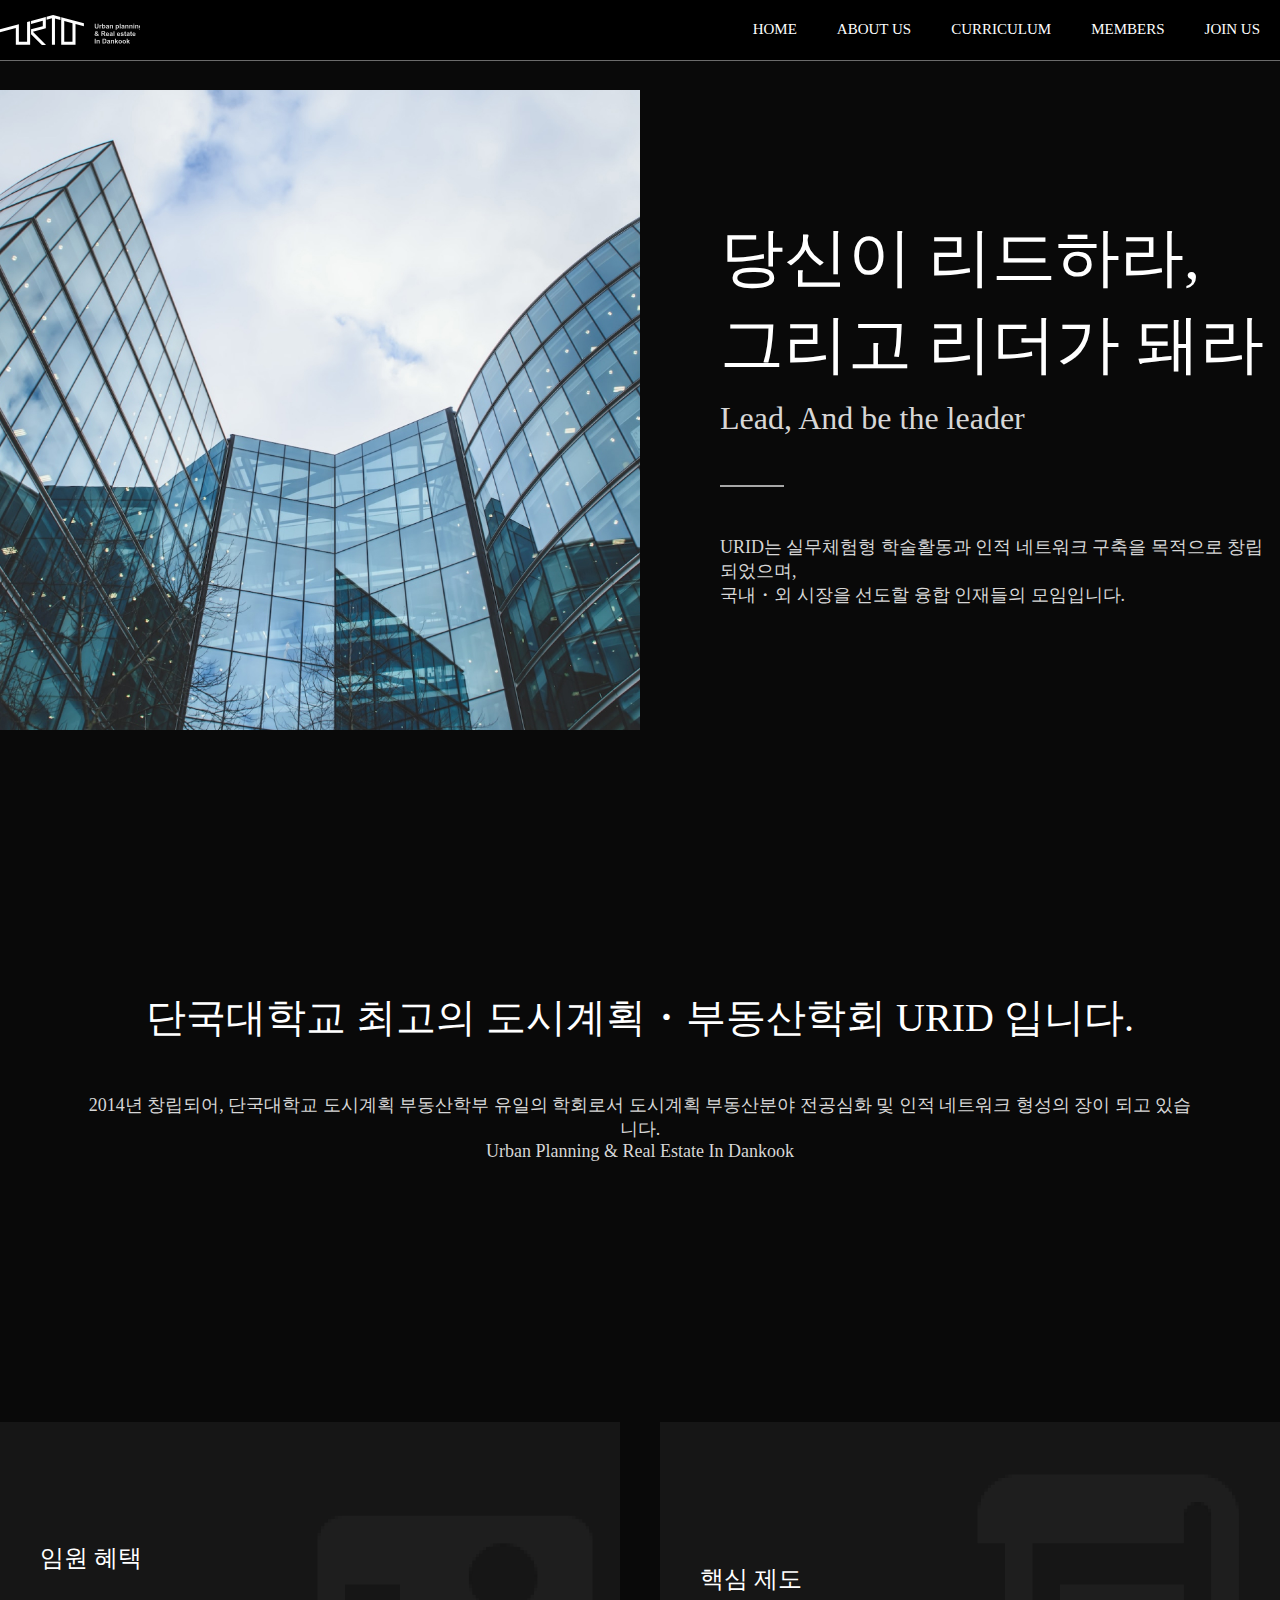
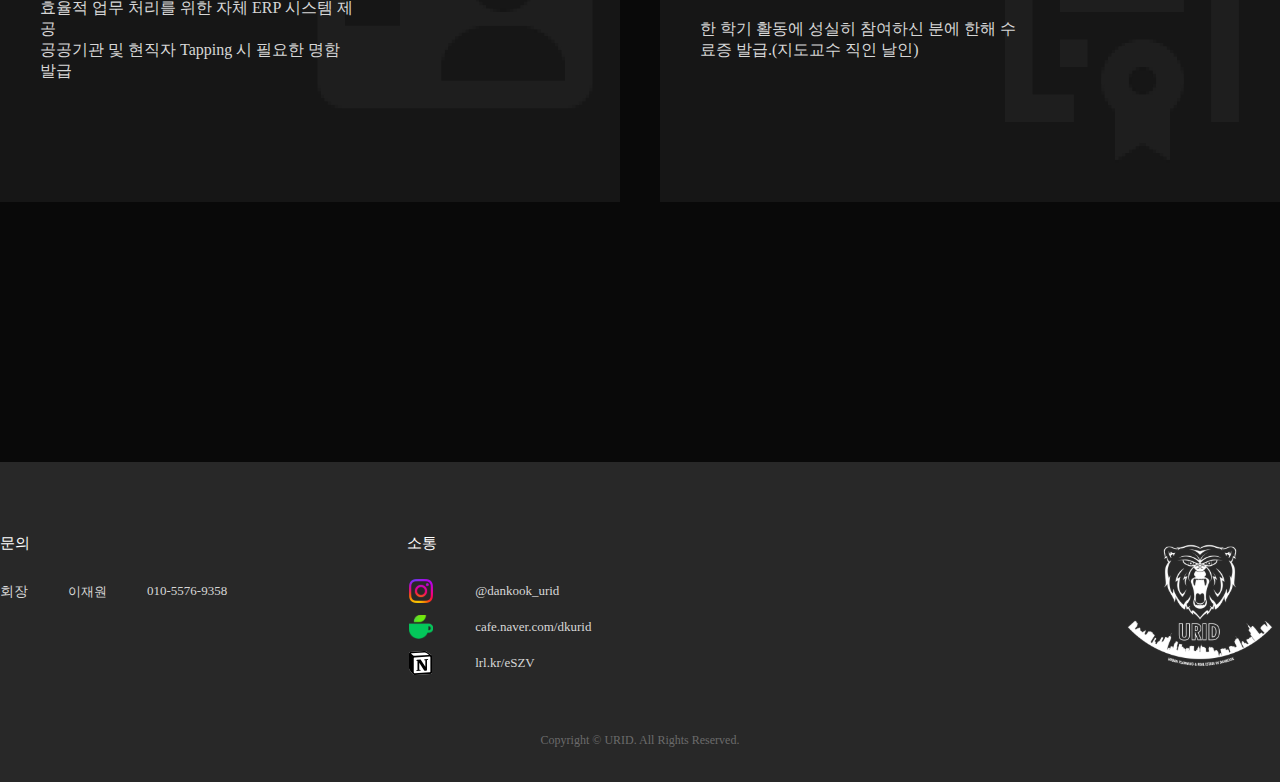
<file: index.html>
<!DOCTYPE html>
<html lang="en">
<head>
    <meta charset="UTF-8">
    <meta http-equiv="X-UA-Compatible" content="IE=edge">
    <meta name="viewport" content="width=device-width, initial-scale=1.0">
    <!-- 웹 타이틀 -->
    <title>단국 URID</title>
    <link rel="shortcut icon" href="data:image/x-icon" type="image/x-icon">
    <link rel="icon" type="image/png" sizes="32x32" href="images/favicon32.png" />
    <!-- 링크연결 -->
    <link href="css/all.css" rel="stylesheet" type="text/css">
    <link href="css/style.css" rel="stylesheet" type="text/css">
    <link href="https://webfontworld.github.io/pretendard/Pretendard.css" rel="stylesheet">
    <!-- IOS 전화번호 자동링크 방지 태그 -->
<meta name="format-detection" content="telephone=no">
<script src="all.js" defer></script>
</head>
<body>
    <div class="gnb">
        <div class="g-guide">
            <a href="index.html"><div class="logo"></div></a>
            <ul>
                <a href="index.html"><li>HOME</li></a>
                <a href="about.html"><li>ABOUT US</li></a>
                <a href="curriculum.html"><li>CURRICULUM</li></a>
                <!-- <li><a href=""></a>ARCHIVE</li> -->
                <a href="members.html"><li>MEMBERS</li></a>
                <a href="recruit.html"><li>JOIN US</li></a>
            </ul>
            <a href="#" class="nav_toggle">
            </a>
        </div>
    </div>

    <div class="main-area">
        <div class="main-left"></div>
        <div class="main-right">
            <div class="m-r-text">
            <p class="headline-1">당신이 리드하라, <br>
                그리고 리더가 돼라</p>
            <p class="headline-4">Lead, And be the leader</p>
            <div class="m-r-line"></div>
            <p class="p1">URID는 실무체험형 학술활동과 인적 네트워크 구축을 목적으로 창립되었으며,<br>
                국내・외 시장을 선도할 융합 인재들의 모임입니다.</p>
            </div>
        </div>
    </div>

    <div class="main-i-area">
        <p class="headline-3">단국대학교 최고의 도시계획・부동산학회 URID 입니다.</p>
        <p class="p1">2014년 창립되어, 단국대학교 도시계획 부동산학부 유일의 학회로서 도시계획 부동산분야 전공심화 및 인적 네트워크 형성의 장이 되고 있습니다.
            <br>Urban Planning & Real Estate In Dankook</p>
    </div>

    <div class="main-t-area">
        <div class="main-t-contents">
            <div class="bg-png1"></div>
            <div class="m-t-c-a">
                <p class="headline-5">임원 혜택</p>
                <p class="p2">효율적 업무 처리를 위한 자체 ERP 시스템 제공<br>
                    공공기관 및 현직자 Tapping 시 필요한 명함 발급</p>
            </div>
        </div>
        <div class="main-t-contents">
            <div class="bg-png2"></div>
            <div class="m-t-c-a">
                <p class="headline-5">핵심 제도</p>
                <p class="p2">한 학기 활동에 성실히 참여하신 분에 한해 수료증 발급.(지도교수 직인 날인)</p>
            </div>
        </div>
    </div>

    <footer>
        <div class="f-guide">
            <div class="f-box">
                <p class="p2-1">문의</p>
                <div class="row">
                    <p class="p3">회장</p>
                    <p class="p4">이재원</p>
                    <p class="p4"><a href="tel:01055769358">010-5576-9358</a></p>
                </div>
                <!-- <div class="row">
                    <p class="p3">운영지원부</p>
                    <p class="p4">정유빈</p>
                    <p class="p4"><a href="tel:01031511746">010-3151-1746</a></p>
                </div> -->
            </div>
            <div class="f-box">
                <p class="p2-1">소통</p>
                <div class="row">
                    <img src="images/instagram-logo.svg" style="width:28px; margin-right:40px;">
                    <p class="p4"><a href="https://www.instagram.com/dankook_urid/" target="_blank">@dankook_urid</a></p>
                </div>
                <div class="row">
                    <img src="images/navercafe-logo.svg" style="width:28px; margin-right:40px;">
                    <p class="p4"><a href="https://cafe.naver.com/dkurid" target="_blank">cafe.naver.com/dkurid</a></p>
                </div>
                <div class="row">
                    <img src="images/notion-logo.svg" style="width:28px; margin-right:40px;">
                    <p class="p4"><a href="https://glamorous-breeze-89d.notion.site/URID-11th-859a1ea9aa5942388d42ed0b6147d59d" target="_blank">lrl.kr/eSZV</a></p>
                </div>
            </div>
            <div class="dk-logo"></div>
        </div>
        <p class="p6">Copyright © URID. All Rights Reserved.</p>
    </footer>
</body>
</html>
</file>
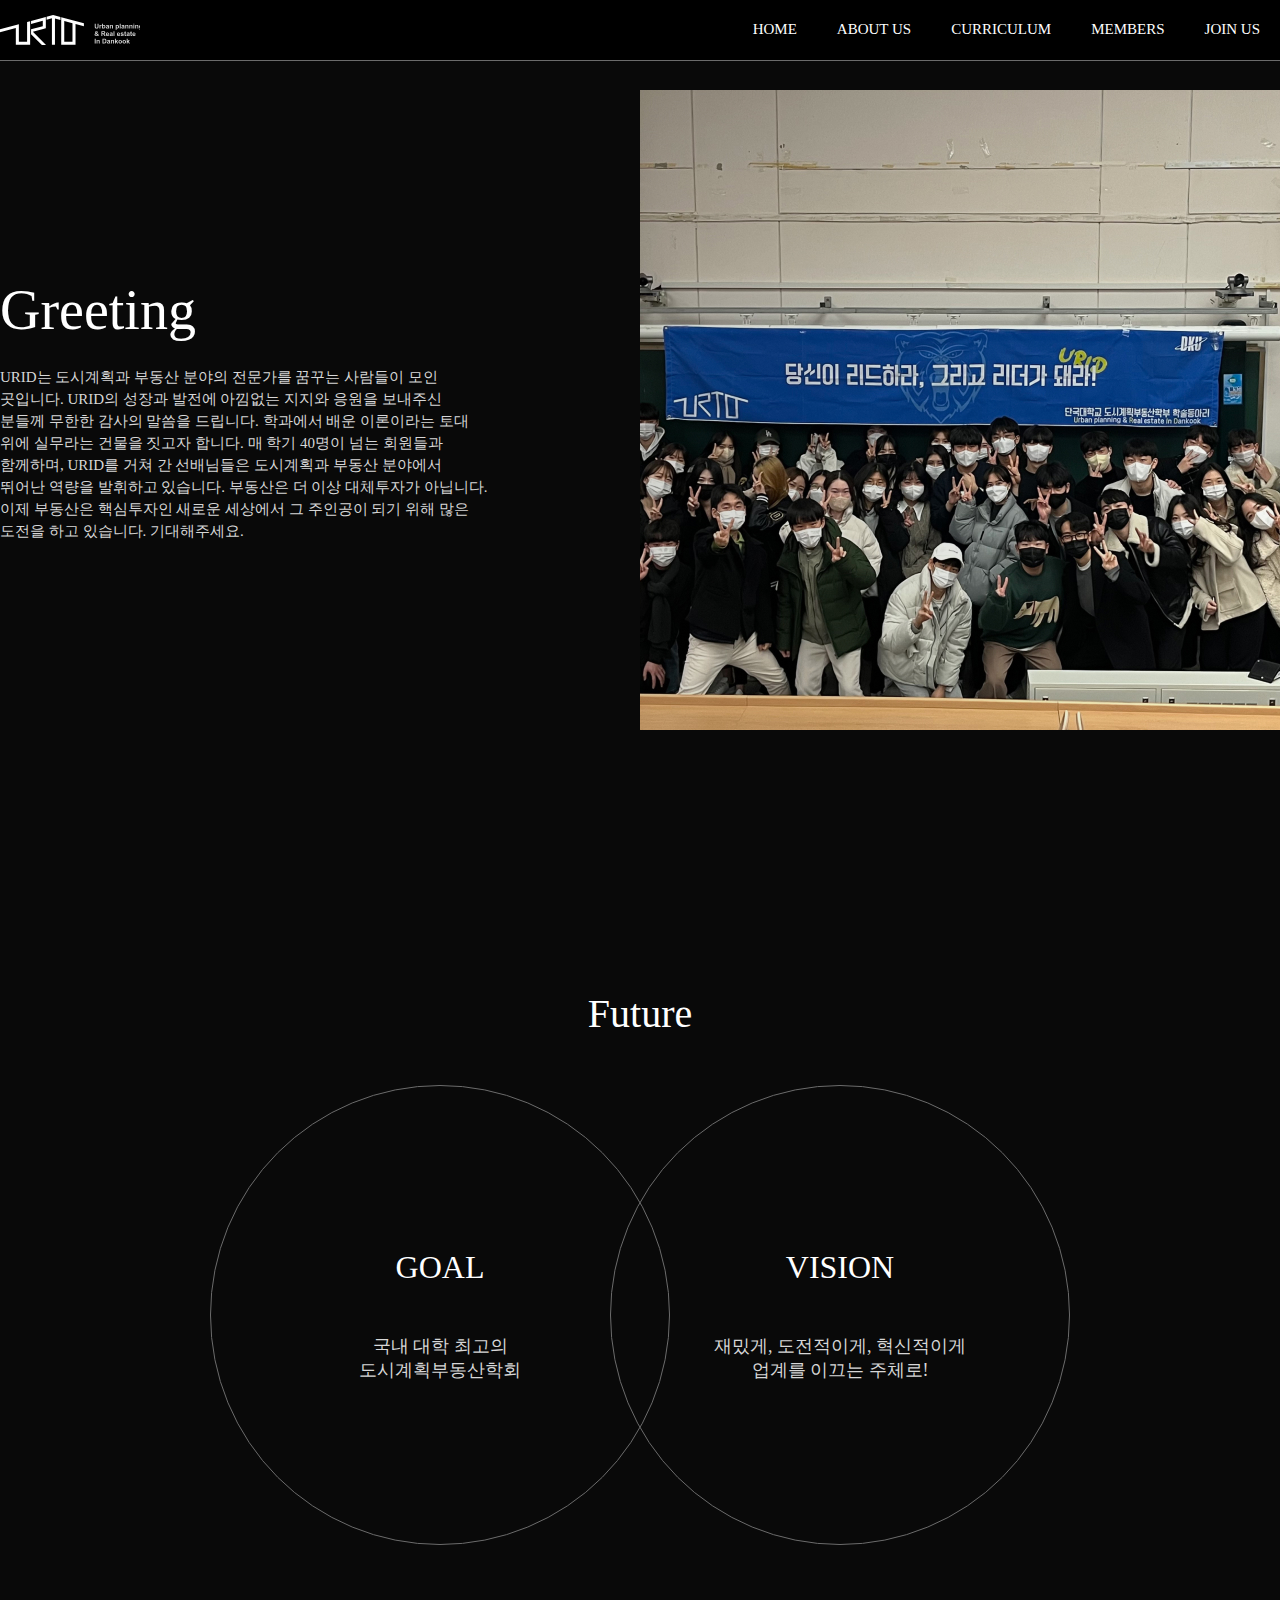
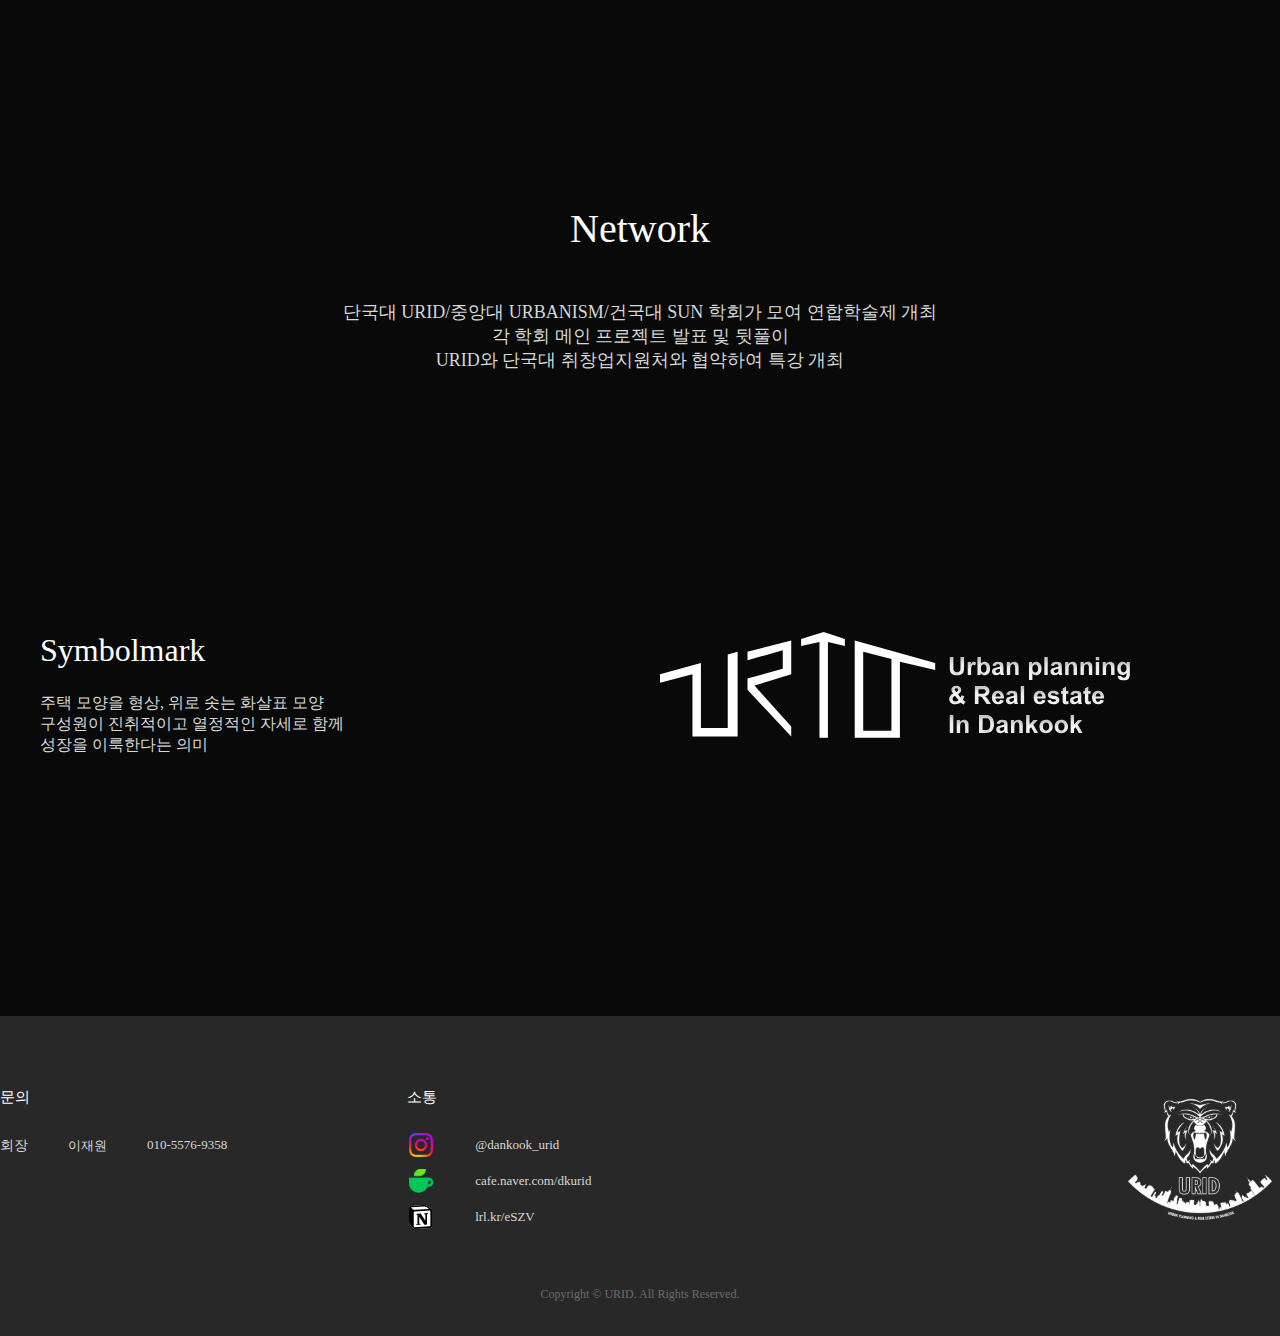
<file: about.html>
<!DOCTYPE html>
<html lang="en">
<head>
    <meta charset="UTF-8">
    <meta http-equiv="X-UA-Compatible" content="IE=edge">
    <meta name="viewport" content="width=device-width, initial-scale=1.0">
    <!-- 웹 타이틀 -->
    <title>단국 URID</title>
    <link rel="shortcut icon" href="data:image/x-icon" type="image/x-icon">
    <link rel="icon" type="image/png" sizes="32x32" href="images/favicon32.png" />
    <!-- 링크연결 -->
    <link href="css/all.css" rel="stylesheet" type="text/css">
    <link href="css/style.css" rel="stylesheet" type="text/css">
    <link href="css/a-style.css" rel="stylesheet" type="text/css">
    <link href="https://webfontworld.github.io/pretendard/Pretendard.css" rel="stylesheet">
    <!-- IOS 전화번호 자동링크 방지 태그 -->
<meta name="format-detection" content="telephone=no">
<script src="all.js" defer></script>
</head>
<body>
    <div class="gnb">
        <div class="g-guide">
            <a href="index.html"><div class="logo"></div></a>
            <ul>
                <a href="index.html"><li>HOME</li></a>
                <a href="about.html"><li>ABOUT US</li></a>
                <a href="curriculum.html"><li>CURRICULUM</li></a>
                <!-- <li><a href=""></a>ARCHIVE</li> -->
                <a href="members.html"><li>MEMBERS</li></a>
                <a href="recruit.html"><li>JOIN US</li></a>
            </ul>
            <a href="#" class="nav_toggle">
            </a>
        </div>
    </div>

    <div class="main-area">
        <div class="main-l-text">
            <div class="m-l-text">
                <div class="ab-text">
            <p class="headline-2">Greeting</p>
            <!-- <p class="headline-4">Lead, And be the leader</p> -->
            <p class="p1">URID는 도시계획과 부동산 분야의  전문가를 꿈꾸는 사람들이 모인 곳입니다. URID의 성장과 발전에 아낌없는 지지와 응원을 보내주신 분들께 무한한 감사의 말씀을 드립니다. 학과에서 배운 이론이라는 토대 위에 실무라는 건물을 짓고자 합니다. 매 학기 40명이 넘는 회원들과 함께하며, URID를 거쳐 간 선배님들은 도시계획과 부동산 분야에서 뛰어난 역량을 발휘하고 있습니다. 
                부동산은 더 이상 대체투자가 아닙니다. 이제 부동산은 핵심투자인 새로운 세상에서 그 주인공이 되기 위해 많은 도전을 하고 있습니다. 기대해주세요.</p>
                </div>
            </div>
        </div>
        <div class="main-img"></div>
    </div>

    <div class="future-area">
        <p class="headline-3">Future</p>
        <div class="future-box">
        <div class="future-cir">
            <p class="headline-4">GOAL</p>
            <p class="p1">국내 대학 최고의 <br>
                도시계획부동산학회</p>
        </div>
        <div class="future-cir2">
            <p class="headline-4">VISION</p>
            <p class="p1">재밌게, 도전적이게, 혁신적이게<br>
                업계를 이끄는 주체로!</p>
        </div>
        </div>
    </div>

    <div class="main-i-area">
        <p class="headline-3">Network</p>
        <p class="p1">단국대 URID/중앙대 URBANISM/건국대 SUN 학회가 모여 연합학술제 개최<br>
            각 학회 메인 프로젝트 발표 및 뒷풀이<br>
            URID와 단국대 취창업지원처와 협약하여 특강 개최</p>
    </div>

    <div class="symbol-area">
        <div class="s-l-con">
            <div class="m-t-c-a">
                <p class="headline-4">Symbolmark</p>
                <p class="p2">주택 모양을 형상, 위로 솟는 화살표 모양<br>
                    구성원이 진취적이고 열정적인 자세로 함께 성장을 이룩한다는 의미</p>
            </div>
        </div>
        <div class="s-l-con">
            <div class="symbol-img"></div>
        </div>
    </div>

    <footer>
        <div class="f-guide">
            <div class="f-box">
                <p class="p2-1">문의</p>
                <div class="row">
                    <p class="p3">회장</p>
                    <p class="p4">이재원</p>
                    <p class="p4"><a href="tel:01055769358">010-5576-9358</a></p>
                </div>
                <!-- <div class="row">
                    <p class="p3">운영지원부</p>
                    <p class="p4">정유빈</p>
                    <p class="p4"><a href="tel:01031511746">010-3151-1746</a></p>
                </div> -->
            </div>
            <div class="f-box">
                <p class="p2-1">소통</p>
                <div class="row">
                    <img src="images/instagram-logo.svg" style="width:28px; margin-right:40px;">
                    <p class="p4"><a href="https://www.instagram.com/dankook_urid/" target="_blank">@dankook_urid</a></p>
                </div>
                <div class="row">
                    <img src="images/navercafe-logo.svg" style="width:28px; margin-right:40px;">
                    <p class="p4"><a href="https://cafe.naver.com/dkurid" target="_blank">cafe.naver.com/dkurid</a></p>
                </div>
                <div class="row">
                    <img src="images/notion-logo.svg" style="width:28px; margin-right:40px;">
                    <p class="p4"><a href="https://glamorous-breeze-89d.notion.site/URID-11th-859a1ea9aa5942388d42ed0b6147d59d" target="_blank">lrl.kr/eSZV</a></p>
                </div>
            </div>
            <div class="dk-logo"></div>
        </div>
        <p class="p6">Copyright © URID. All Rights Reserved.</p>
    </footer>
</body>
</html>
</file>
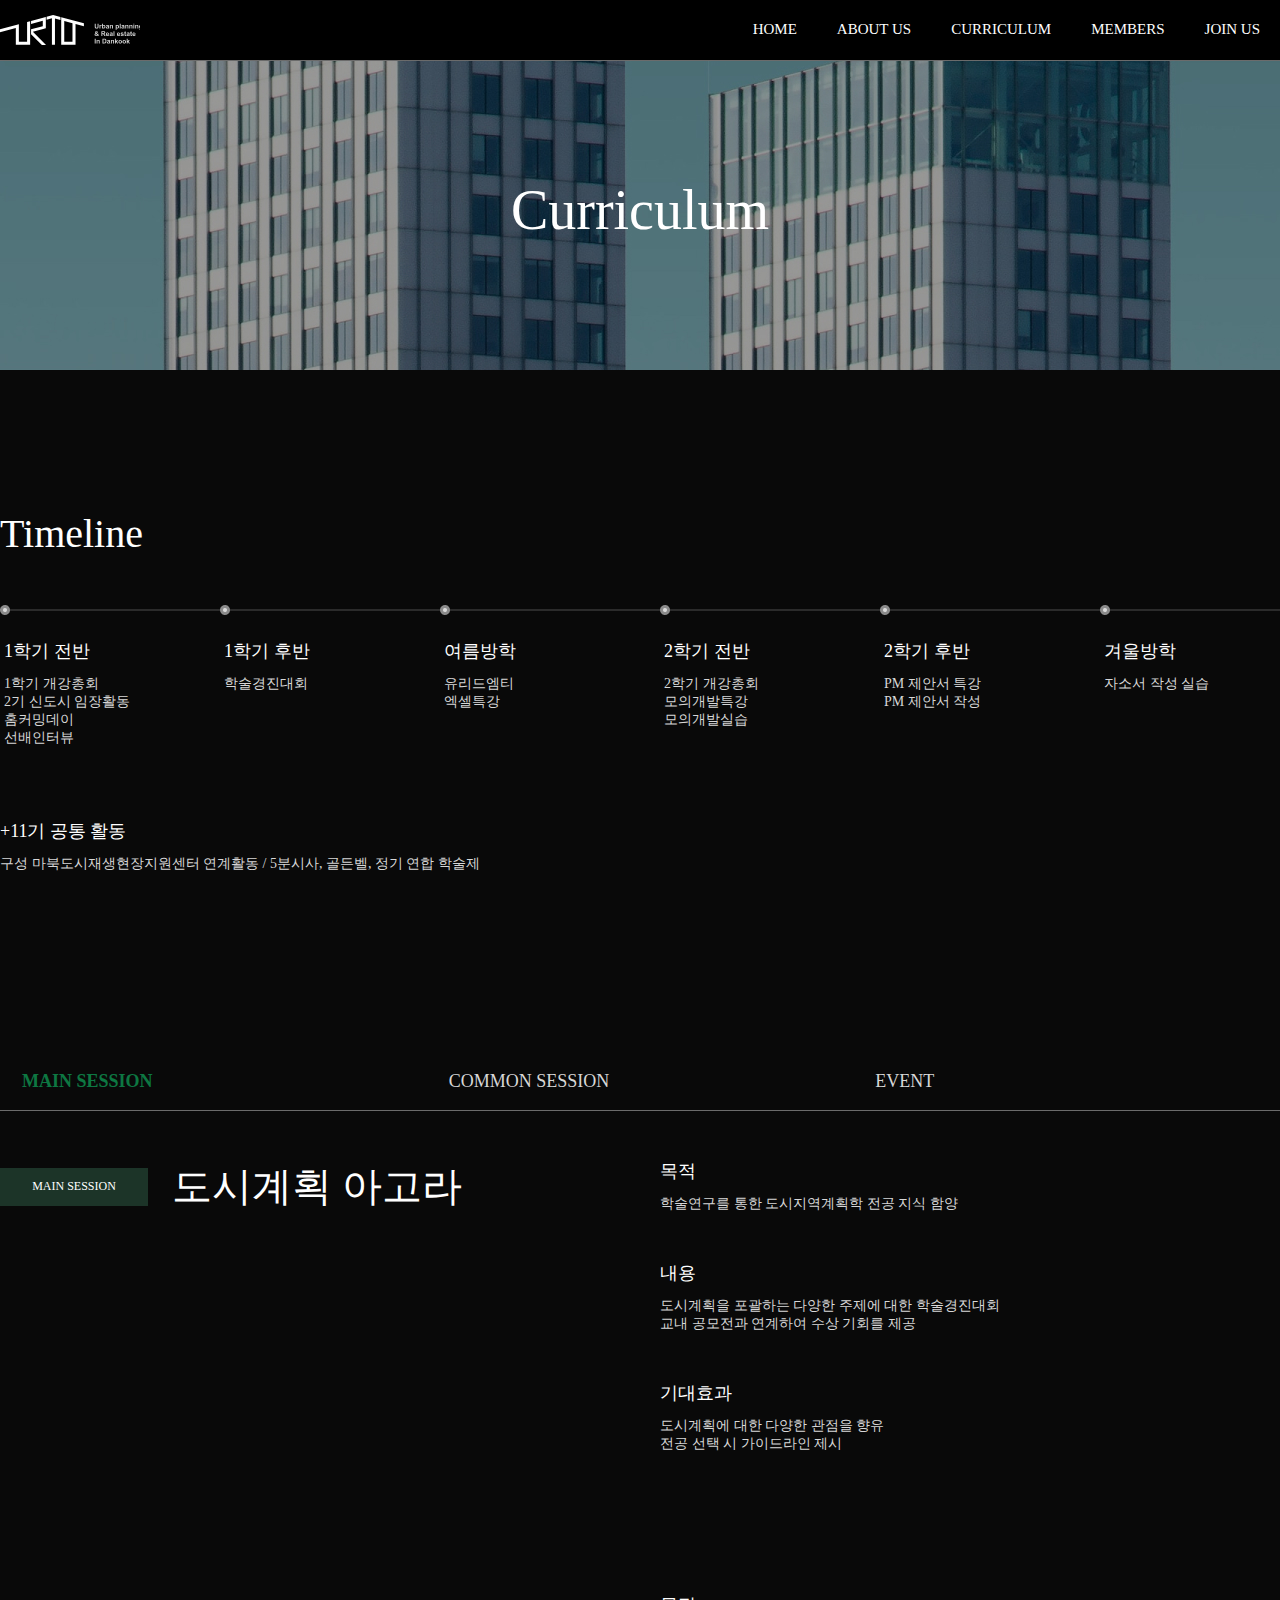
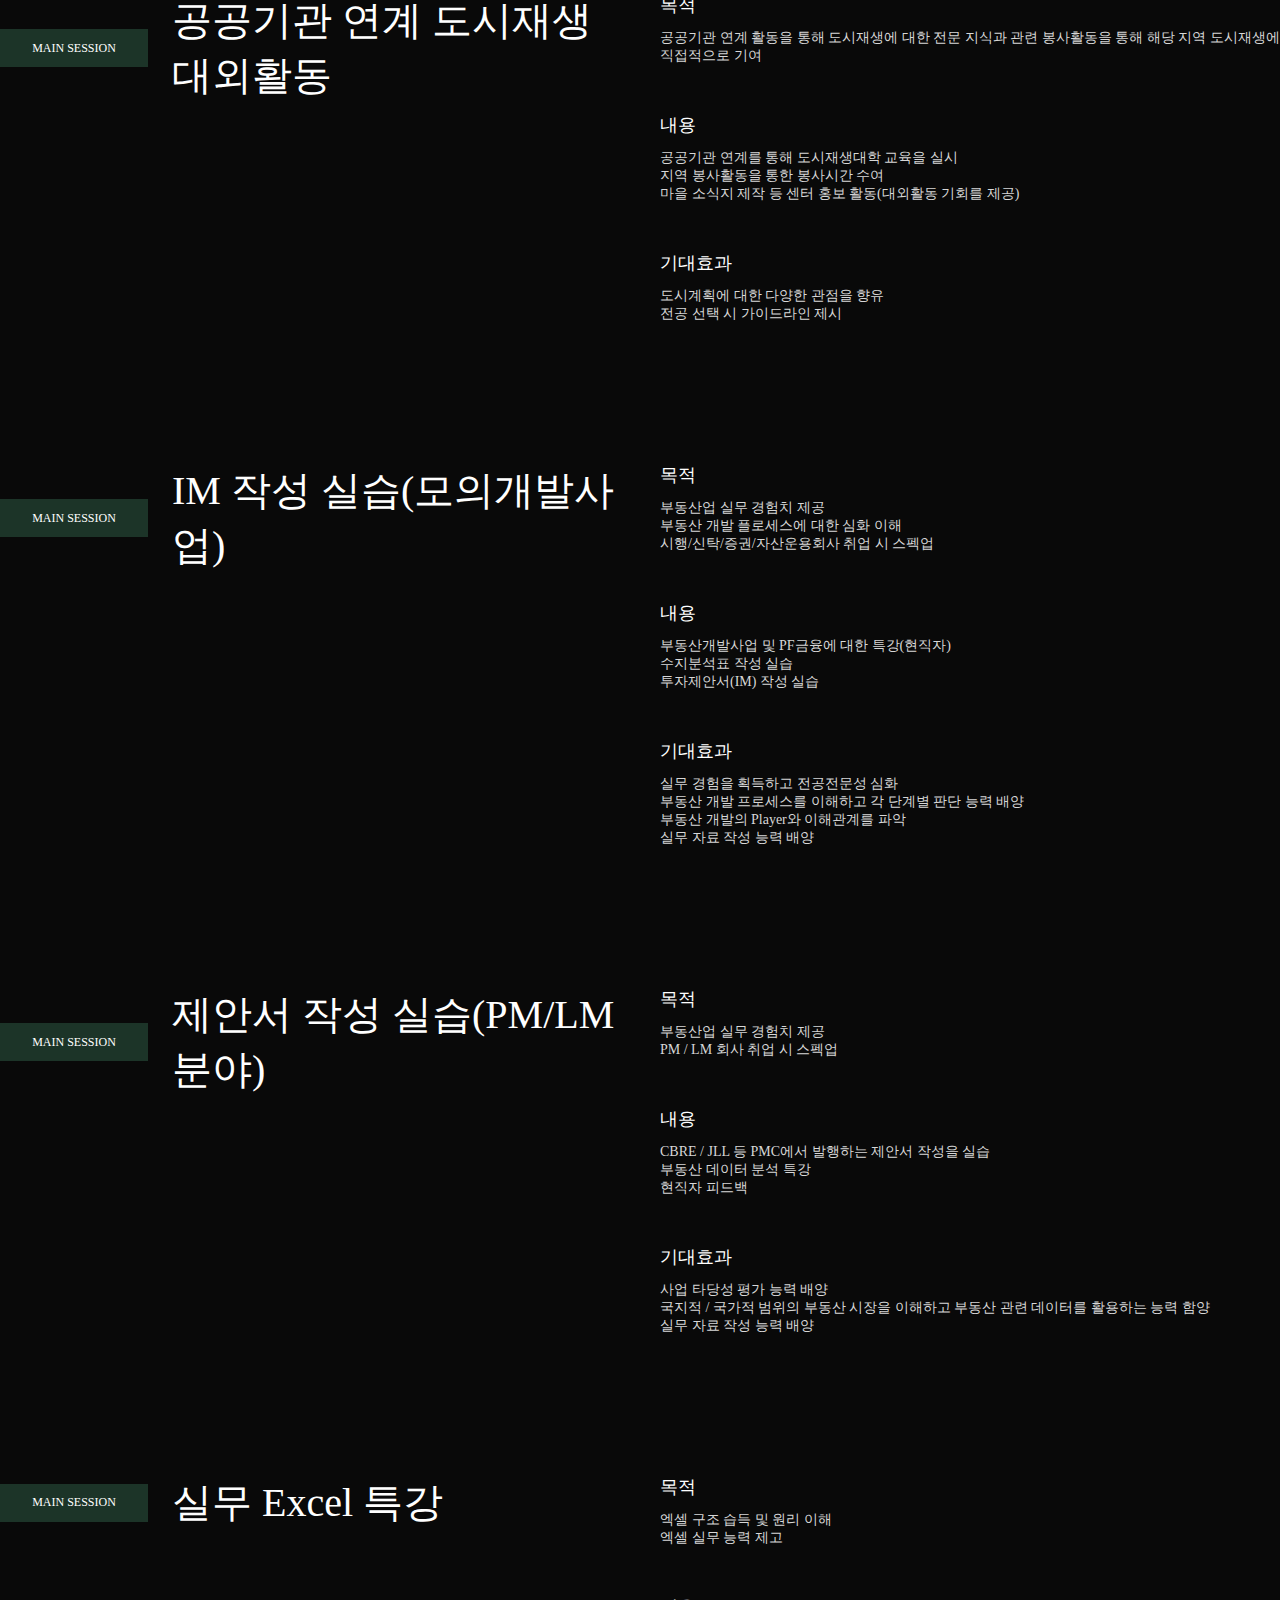
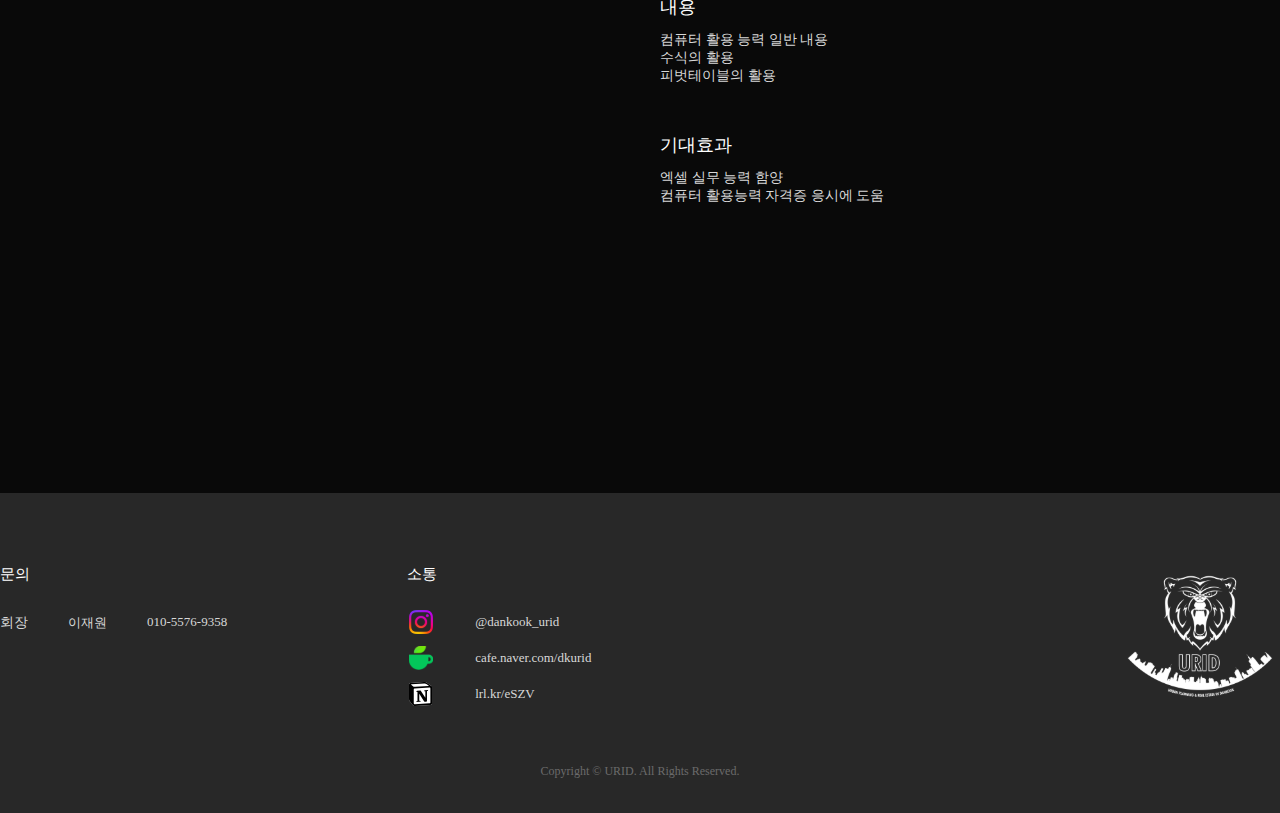
<file: curriculum.html>
<!DOCTYPE html>
<html lang="en">
<head>
    <meta charset="UTF-8">
    <meta http-equiv="X-UA-Compatible" content="IE=edge">
    <meta name="viewport" content="width=device-width, initial-scale=1.0">
    <!-- 웹 타이틀 -->
    <title>단국 URID</title>
    <link rel="shortcut icon" href="data:image/x-icon" type="image/x-icon">
    <link rel="icon" type="image/png" sizes="32x32" href="images/favicon32.png" />
    <!-- 링크연결 -->
    <link href="css/all.css" rel="stylesheet" type="text/css">
    <link href="css/c-style.css" rel="stylesheet" type="text/css">
    <link href="https://webfontworld.github.io/pretendard/Pretendard.css" rel="stylesheet">
    <!-- IOS 전화번호 자동링크 방지 태그 -->
<meta name="format-detection" content="telephone=no">
<script src="all.js" defer></script>
</head>
<body>
    <div class="gnb">
        <div class="g-guide">
            <a href="index.html"><div class="logo"></div></a>
            <ul>
                <a href="index.html"><li>HOME</li></a>
                <a href="about.html"><li>ABOUT US</li></a>
                <a href="curriculum.html"><li>CURRICULUM</li></a>
                <!-- <li><a href=""></a>ARCHIVE</li> -->
                <a href="members.html"><li>MEMBERS</li></a>
                <a href="recruit.html"><li>JOIN US</li></a>
            </ul>
            <a href="#" class="nav_toggle">
            </a>
        </div>
    </div>

    <div class="main-area">
        <p class="headline-2">Curriculum</p>
    </div>

    <div class="timeline-area">
        <p class="headline-3">Timeline</p>
        <div class="tl-line"></div>
        <div class="t-a-row">
            <div class="t-a-col">
                <p class="p1">1학기 전반</p>
                <p class="p3">
                    1학기 개강총회<br>
                    2기 신도시 임장활동<br>
                    홈커밍데이<br>
                    선배인터뷰
                </p>
            </div>
            <div class="t-a-col">
                <p class="p1">1학기 후반</p>
                <p class="p3">
                    학술경진대회
                </p>
            </div>
            <div class="t-a-col">
                <p class="p1">여름방학</p>
                <p class="p3">
                    유리드엠티<br>
                    엑셀특강
                </p>
            </div>
            <div class="t-a-col">
                <p class="p1">2학기 전반</p>
                <p class="p3">
                    2학기 개강총회<br>
                    모의개발특강<br>
                    모의개발실습
                </p>
            </div>
            <div class="t-a-col">
                <p class="p1">2학기 후반</p>
                <p class="p3">
                    PM 제안서 특강<br>
                    PM 제안서 작성
                </p>
            </div>
            <div class="t-a-col">
                <p class="p1">겨울방학</p>
                <p class="p3">
                    자소서 작성 실습
                </p>
            </div>
        </div>
        <p class="p1">+11기 공통 활동</p>
        <p class="p3">구성 마북도시재생현장지원센터 연계활동 / 5분시사, 골든벨, 정기 연합 학술제</p>
    </div>


    <div class="tab-area">
        <div class="tab-con tab-con-1" onclick="clickTab(event, 'tab-1')" id="activeFirst">
            <div class="p1 tab-1" >MAIN SESSION</div>
        </div>
        <div class="tab-con tab-con-2" onclick="clickTab(event, 'tab-2')">
            <div class="p1 tab-2">COMMON SESSION</div>
        </div>
        <div class="tab-con tab-con-3" onclick="clickTab(event, 'tab-3')">
            <div class="p1 tab-3">EVENT</div>
        </div>
    </div>


    
    <div class="plan-box">

        <div class="plan-box-in-1 plan-box-display-block">
            <div class="p-b-contents">
                <div class="p-b-left">
                    <div class="l-con">
                        <span class="primary">MAIN SESSION</span><p class="headline-3">도시계획 아고라</p>
                    </div>
                </div>
                <div class="p-b-right">
                    <p class="p1">목적</p>
                    <p class="p3">학술연구를 통한 도시지역계획학 전공 지식 함양</p>
                    <p class="p1">내용</p>
                    <p class="p3">도시계획을 포괄하는 다양한 주제에 대한 학술경진대회<br>
                    교내 공모전과 연계하여 수상 기회를 제공</p>
                    <p class="p1">기대효과</p>
                    <p class="p3">도시계획에 대한 다양한 관점을 향유<br>
                    전공 선택 시 가이드라인 제시</p>
                </div>
            </div>
            <div class="p-b-contents">
                <div class="p-b-left">
                    <div class="l-con">
                        <span class="primary">MAIN SESSION</span><p class="headline-3">공공기관 연계 도시재생 
                        대외활동</p>
                    </div>
                </div>
                <div class="p-b-right">
                    <p class="p1">목적</p>
                    <p class="p3">공공기관 연계 활동을 통해 도시재생에 대한 전문 지식과 관련 봉사활동을 통해 해당 지역 도시재생에 직접적으로 기여</p>
                    <p class="p1">내용</p>
                    <p class="p3">공공기관 연계를 통해 도시재생대학 교육을 실시<br>
                    지역 봉사활동을 통한 봉사시간 수여<br>
                    마을 소식지 제작 등 센터 홍보 활동(대외활동 기회를 제공)</p>
                    <p class="p1">기대효과
                    <p class="p3">도시계획에 대한 다양한 관점을 향유<br>
                    전공 선택 시 가이드라인 제시</p>
                </div>
            </div>
            <div class="p-b-contents">
                <div class="p-b-left">
                    <div class="l-con">
                        <span class="primary">MAIN SESSION</span><p class="headline-3">IM 작성 실습(모의개발사업)</p>
                    </div>
                </div>
                <div class="p-b-right">
                    <p class="p1">목적</p>
                    <p class="p3">부동산업 실무 경험치 제공<br>
                        부동산 개발 플로세스에 대한 심화 이해<br>
                        시행/신탁/증권/자산운용회사 취업 시 스펙업</p>
                    <p class="p1">내용</p>
                    <p class="p3">부동산개발사업 및 PF금융에 대한 특강(현직자)<br>
                        수지분석표 작성 실습<br>
                        투자제안서(IM) 작성 실습</p>
                    <p class="p1">기대효과
                    <p class="p3">실무 경험을 획득하고 전공전문성 심화<br>
                        부동산 개발 프로세스를 이해하고 각 단계별 판단 능력 배양<br>
                        부동산 개발의 Player와 이해관계를 파악<br>
                        실무 자료 작성 능력 배양</p>
                </div>
            </div>
            <div class="p-b-contents">
                <div class="p-b-left">
                    <div class="l-con">
                        <span class="primary">MAIN SESSION</span><p class="headline-3">제안서 작성 실습(PM/LM 분야)</p>
                    </div>
                </div>
                <div class="p-b-right">
                    <p class="p1">목적</p>
                    <p class="p3">부동산업 실무 경험치 제공<br>
                        PM / LM 회사 취업 시 스펙업</p>
                    <p class="p1">내용</p>
                    <p class="p3">CBRE / JLL 등 PMC에서 발행하는 제안서 작성을 실습<br>
                        부동산 데이터 분석 특강<br>
                        현직자 피드백</p>
                    <p class="p1">기대효과
                    <p class="p3">사업 타당성 평가 능력 배양<br>
                        국지적 / 국가적 범위의 부동산 시장을 이해하고 부동산 관련 데이터를 활용하는 능력 함양<br>
                        실무 자료 작성 능력 배양</p>
                </div>
            </div>
            <div class="p-b-contents">
                <div class="p-b-left">
                    <div class="l-con">
                        <span class="primary">MAIN SESSION</span><p class="headline-3">실무 Excel 특강</p>
                    </div>
                </div>
                <div class="p-b-right">
                    <p class="p1">목적</p>
                    <p class="p3">엑셀 구조 습득 및 원리 이해<br>
                        엑셀 실무 능력 제고</p>
                    <p class="p1">내용</p>
                    <p class="p3">컴퓨터 활용 능력 일반 내용<br>
                        수식의 활용<br>
                        피벗테이블의 활용</p>
                    <p class="p1">기대효과
                    <p class="p3">엑셀 실무 능력 함양<br>
                        컴퓨터 활용능력 자격증 응시에 도움</p>
                </div>
            </div>
        </div>

        <div class="plan-box-in-2 plan-box-display-none">
            <div class="p-b-contents">
                <div class="p-b-left">
                    <div class="l-con">
                        <span class="secondary">COMMON SESSION</span><p class="headline-3">선배 인터뷰</p>
                    </div>
                </div>
                <div class="p-b-right">
                    <p class="p1">목적</p>
                    <p class="p3">졸업생-재학생 간 인적 네트워크 구축<br>
                        업계 진출시 ‘URID’라는 공통분모를 제공</p>
                    <p class="p1">내용</p>
                    <p class="p3">시행/신탁/AMC/PM/LM/감정평가사/공기업/공무원 등 각 분야의 졸업생 선배와 대면하여 인터뷰<br>
                        팀별 인터뷰 내용 발표</p>
                    <p class="p1">기대효과
                    <p class="p3">진로 선택의 가이드 라인 제시<br>
                        인적 네트워크 구축</p>
                </div>
            </div>
            <div class="p-b-contents">
                <div class="p-b-left">
                    <div class="l-con">
                        <span class="secondary">COMMON SESSION</span><p class="headline-3">자산 실사 & 임장 활동</p>
                    </div>
                </div>
                <div class="p-b-right">
                    <p class="p1">목적</p>
                    <p class="p3">임장활동을 통해 2기 신도시의 도시계획 및 부동산학적 특성을 체험<br>
                        회원 간 Ice - Breeaking의 기회</p>
                    <p class="p1">내용</p>
                    <p class="p3">일정에 따라 회원 전원이 답사 후 임장활동보고서를 작성<br>
                        차회 정기총회에서 팀원 발표(10분 내외)</p>
                    <p class="p1">기대효과
                    <p class="p3">도시계획 및 부동산학적 특성 체험을 통한 인사이트 함양<br>
                        임장보고서 작성 능력 배양</p>
                </div>
            </div>
            <div class="p-b-contents">
                <div class="p-b-left">
                    <div class="l-con">
                        <span class="secondary">COMMON SESSION</span><p class="headline-3">시사뉴스 리포트</p>
                    </div>
                </div>
                <div class="p-b-right">
                    <p class="p1">목적</p>
                    <p class="p3">도시계획 내지 부동산관련 시사에 대한 인사이트를 갖게 함</p>
                    <p class="p1">내용</p>
                    <p class="p3">임원진이 준비한 Issue를 정기총회에서 5분 내외 발표를 청취<br>
                        시장 동향, 정책 발표, 사회적 / 경제적 시사 공유</p>
                    <p class="p1">기대효과
                    <p class="p3">인사이트 함양을 통해 도시계획 및 부동산학에 대한 심화 학습을 도모</p>
                </div>
            </div>
            <div class="p-b-contents">
                <div class="p-b-left">
                    <div class="l-con">
                        <span class="secondary">COMMON SESSION</span><p class="headline-3">골든벨(도시계획기사/공인중개사/투자자산운용사)</p>
                    </div>
                </div>
                <div class="p-b-right">
                    <p class="p1">목적</p>
                    <p class="p3">도시계획 내지 부동산학 관련 자격증에 대한 문제 풀이를 통해 전공 지식 및 문제풀이 요령을 습득</p>
                    <p class="p1">내용</p>
                    <p class="p3">임원진이 도시계획기사, 공인중개사 자격증 기출문제 중 1문제를 선정하여 골든벨 이벤트 진행(격주제)<br>
                        문제 풀이를 설명</p>
                    <p class="p1">기대효과
                    <p class="p3">도시계획과 부동산학에 대한 회원의 이론 능력 향상</p>
                </div>
            </div>
            <div class="p-b-contents">
                <div class="p-b-left">
                    <div class="l-con">
                        <span class="secondary">COMMON SESSION</span><p class="headline-3">희망직무 자기소개서 코칭</p>
                    </div>
                </div>
                <div class="p-b-right">
                    <p class="p1">목적</p>
                    <p class="p3">URID 활동 경험을 피드백하고 자기소개서를 작성함으로써 자기소개서 항목을 이해<br>
                        향후 취업준비 시 완성도 있는 자기소개서 작성에 도움</p>
                    <p class="p1">내용</p>
                    <p class="p3">정기총회를 통해 합격 자소서를 공유하고 각 희망 기업을 선택하여 당기 활동을 바탕으로 한 자기소개서 작성<br>
                        희망하는 회원은 취창업센터와 연계하여 전문 첨삭 진행<br>
                        현직자 특강</p>
                    <p class="p1">기대효과
                    <p class="p3">당기 활동 점검 및 포트폴리오 적립<br>
                        취업 시 활용 가능</p>
                </div>
            </div>
        </div>

        <div class="plan-box-in-3 plan-box-display-none">
            <div class="p-b-contents">
                <div class="p-b-left">
                    <div class="l-con">
                        <span class="line">EVENT</span><p class="headline-3">URID Home Coming Day</p>
                    </div>
                </div>
                <div class="p-b-right">
                    <p class="p1">목적</p>
                    <p class="p3">졸업생-재학생 간 대면식을 통해 인적 네트워크 구축 및 상호 발전을 도모</p>
                    <p class="p1">내용</p>
                    <p class="p3">URID에서 주최하는 학부 졸업생-재학생 간의 만남 행사<br>
                        뒷풀이 진행</p>
                    <p class="p1">기대효과
                    <p class="p3">업계 재직중 선배님들과 대면하여 조언을 구하고 인적 네트워크를 구축</p>
                </div>
            </div>
            <div class="p-b-contents">
                <div class="p-b-left">
                    <div class="l-con">
                        <span class="line">EVENT</span><p class="headline-3">정기 연합 학술제</p>
                    </div>
                </div>
                <div class="p-b-right">
                    <p class="p1">목적</p>
                    <p class="p3">타 대학 관련 학회와 교류를 강화하고 심화 연구 주제를 공유 <br>
                        긴밀한 인적 네트워크를 형성하고 심화 전공지식을 습득</p>
                    <p class="p1">내용</p>
                    <p class="p3">단국대 URID/중앙대 Urbanism/건국대 Sun 학회가 모여 연합학술제 개최<br>
                        각 대학에서 메인 프로젝트 발표<br>
                        골든벨 행사 및 우수자 시상</p>
                    <p class="p1">기대효과
                    <p class="p3">타 대학 관련 학회와 지속적으로 교류하고 심화 주제를 연구할 기회를 제공<br>
                        인적 네트워크 구축</p>
                </div>
            </div>
            <div class="p-b-contents">
                <div class="p-b-left">
                    <div class="l-con">
                        <span class="line">EVENT</span><p class="headline-3">Membership Traning(MT)</p>
                    </div>
                </div>
                <div class="p-b-right">
                    <p class="p1">목적</p>
                    <p class="p3">회원간 친목 도모</p>
                    <p class="p1">내용</p>
                    <p class="p3">레크리에이션, 팀별 대항전 등</p>
                    <p class="p1">기대효과
                    <p class="p3">회원관 엽업심 고취</p>
                </div>
            </div>
        </div>

    </div> 





    <footer>
        <div class="f-guide">
            <div class="f-box">
                <p class="p2-1">문의</p>
                <div class="row">
                    <p class="p3">회장</p>
                    <p class="p4">이재원</p>
                    <p class="p4"><a href="tel:01055769358">010-5576-9358</a></p>
                </div>
                <!-- <div class="row">
                    <p class="p3">운영지원부</p>
                    <p class="p4">정유빈</p>
                    <p class="p4"><a href="tel:01031511746">010-3151-1746</a></p>
                </div> -->
            </div>
            <div class="f-box">
                <p class="p2-1">소통</p>
                <div class="row">
                    <img src="images/instagram-logo.svg" style="width:28px; margin-right:40px;">
                    <p class="p4"><a href="https://www.instagram.com/dankook_urid/" target="_blank">@dankook_urid</a></p>
                </div>
                <div class="row">
                    <img src="images/navercafe-logo.svg" style="width:28px; margin-right:40px;">
                    <p class="p4"><a href="https://cafe.naver.com/dkurid" target="_blank">cafe.naver.com/dkurid</a></p>
                </div>
                <div class="row">
                    <img src="images/notion-logo.svg" style="width:28px; margin-right:40px;">
                    <p class="p4"><a href="https://glamorous-breeze-89d.notion.site/URID-11th-859a1ea9aa5942388d42ed0b6147d59d" target="_blank">lrl.kr/eSZV</a></p>
                </div>
            </div>
            <div class="dk-logo"></div>
        </div>
        <p class="p6">Copyright © URID. All Rights Reserved.</p>
    </footer>
</body>
</html>
</file>
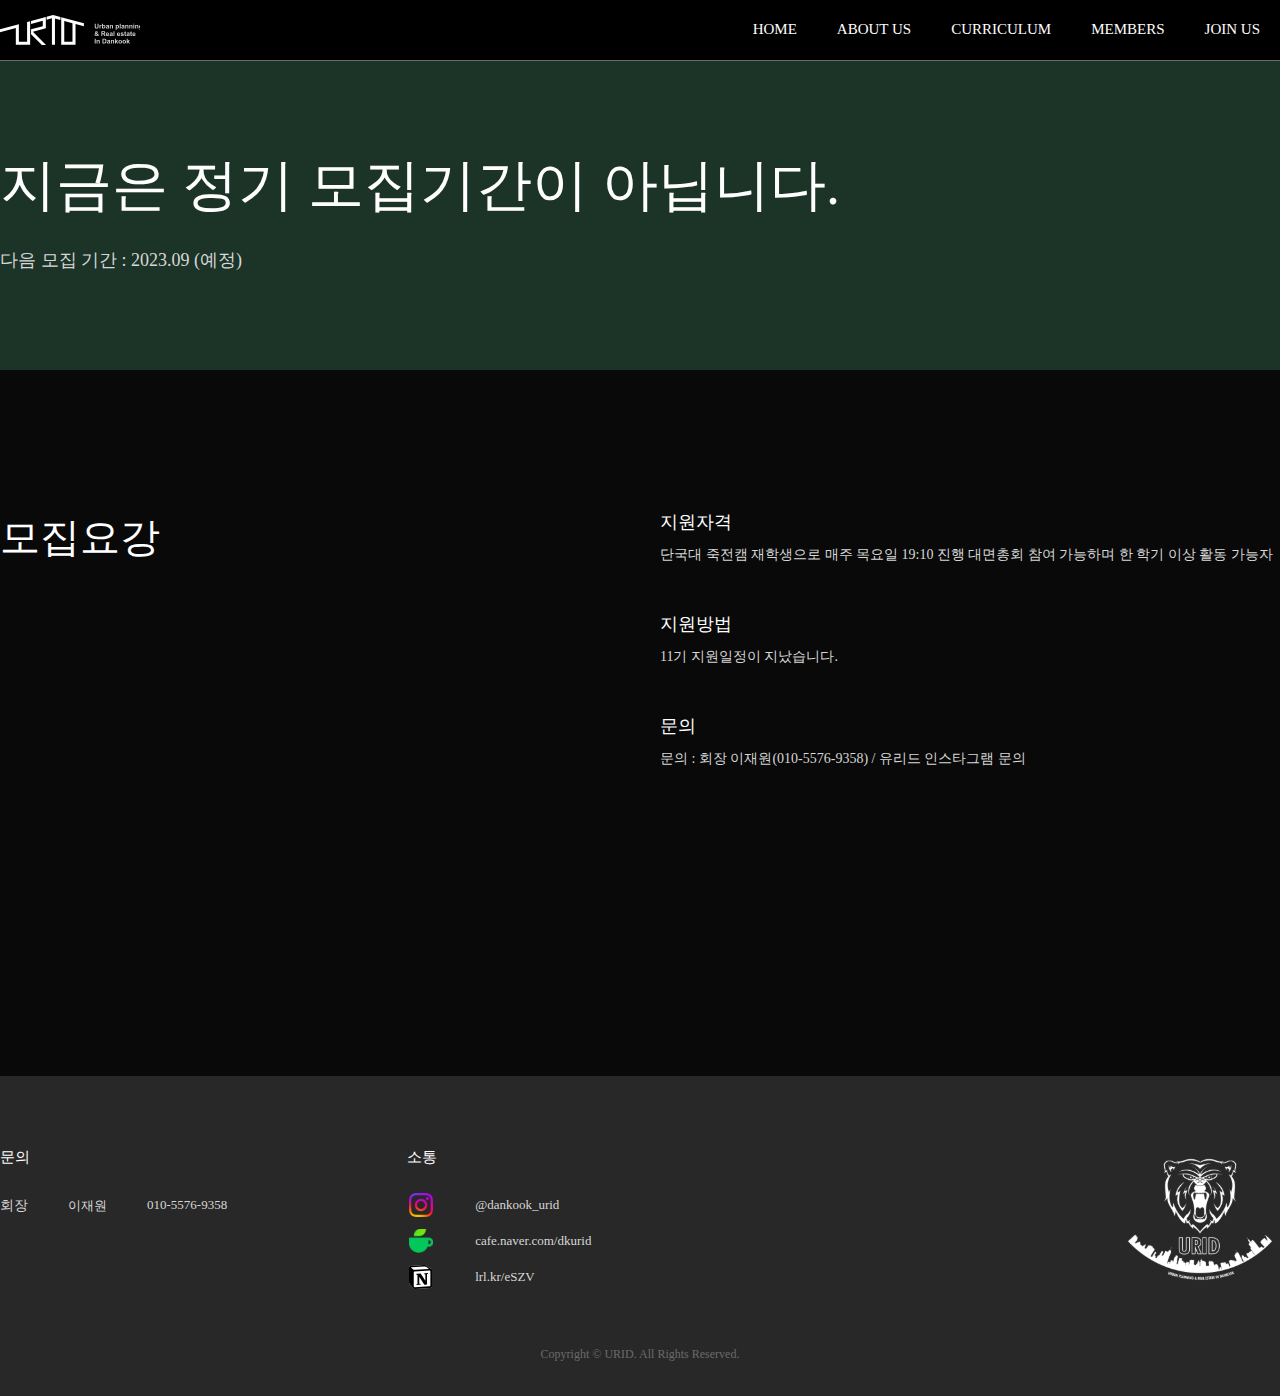
<file: recruit.html>
<!DOCTYPE html>
<html lang="en">
<head>
    <meta charset="UTF-8">
    <meta http-equiv="X-UA-Compatible" content="IE=edge">
    <meta name="viewport" content="width=device-width, initial-scale=1.0">
    <!-- 웹 타이틀 -->
    <title>단국 URID</title>
    <link rel="shortcut icon" href="data:image/x-icon" type="image/x-icon">
    <link rel="icon" type="image/png" sizes="32x32" href="images/favicon32.png" />
    <!-- 링크연결 -->
    <link href="css/all.css" rel="stylesheet" type="text/css">
    <link href="css/r-style.css" rel="stylesheet" type="text/css">
    <link href="https://webfontworld.github.io/pretendard/Pretendard.css" rel="stylesheet">
    <!-- IOS 전화번호 자동링크 방지 태그 -->
<meta name="format-detection" content="telephone=no">
<script src="all.js" defer></script>
</head>
<body>
    <div class="gnb">
        <div class="g-guide">
            <a href="index.html"><div class="logo"></div></a>
            <ul>
                <a href="index.html"><li>HOME</li></a>
                <a href="about.html"><li>ABOUT US</li></a>
                <a href="curriculum.html"><li>CURRICULUM</li></a>
                <!-- <li><a href=""></a>ARCHIVE</li> -->
                <a href="members.html"><li>MEMBERS</li></a>
                <a href="recruit.html"><li>JOIN US</li></a>
            </ul>
            <a href="#" class="nav_toggle">
            </a>
        </div>
    </div>

    <div class="main-area">
        <div class="m-a-con">
            <p class="headline-2">지금은 정기 모집기간이 아닙니다.</p>
            <p class="p1">다음 모집 기간 : 2023.09 (예정)</p>
        </div>
    </div>

    <div class="plan-box">
        <div class="p-b-contents">
            <div class="p-b-left">
                <div class="l-con">
                <p class="headline-3">모집요강</p>
                </div>
            </div>
            <div class="p-b-right">
                <p class="p1">지원자격</p>
                <p class="p3">단국대 죽전캠 재학생으로 매주 목요일 19:10 진행 대면총회 참여 가능하며 한 학기 이상 활동 가능자</p>
                <p class="p1">지원방법</p>
                <p class="p3">11기 지원일정이 지났습니다.</p>
                <p class="p1">문의</p>
                <p class="p3">문의 : 회장 이재원(010-5576-9358) / 유리드 인스타그램 문의</p>
            </div>
        </div>
    </div>



    <footer>
        <div class="f-guide">
            <div class="f-box">
                <p class="p2-1">문의</p>
                <div class="row">
                    <p class="p3">회장</p>
                    <p class="p4">이재원</p>
                    <p class="p4"><a href="tel:01055769358">010-5576-9358</a></p>
                </div>
                <!-- <div class="row">
                    <p class="p3">운영지원부</p>
                    <p class="p4">정유빈</p>
                    <p class="p4"><a href="tel:01031511746">010-3151-1746</a></p>
                </div> -->
            </div>
            <div class="f-box">
                <p class="p2-1">소통</p>
                <div class="row">
                    <img src="images/instagram-logo.svg" style="width:28px; margin-right:40px;">
                    <p class="p4"><a href="https://www.instagram.com/dankook_urid/" target="_blank">@dankook_urid</a></p>
                </div>
                <div class="row">
                    <img src="images/navercafe-logo.svg" style="width:28px; margin-right:40px;">
                    <p class="p4"><a href="https://cafe.naver.com/dkurid" target="_blank">cafe.naver.com/dkurid</a></p>
                </div>
                <div class="row">
                    <img src="images/notion-logo.svg" style="width:28px; margin-right:40px;">
                    <p class="p4"><a href="https://glamorous-breeze-89d.notion.site/URID-11th-859a1ea9aa5942388d42ed0b6147d59d" target="_blank">lrl.kr/eSZV</a></p>
                </div>
            </div>
            <div class="dk-logo"></div>
        </div>
        <p class="p6">Copyright © URID. All Rights Reserved.</p>
    </footer>
</body>
</html>
</file>
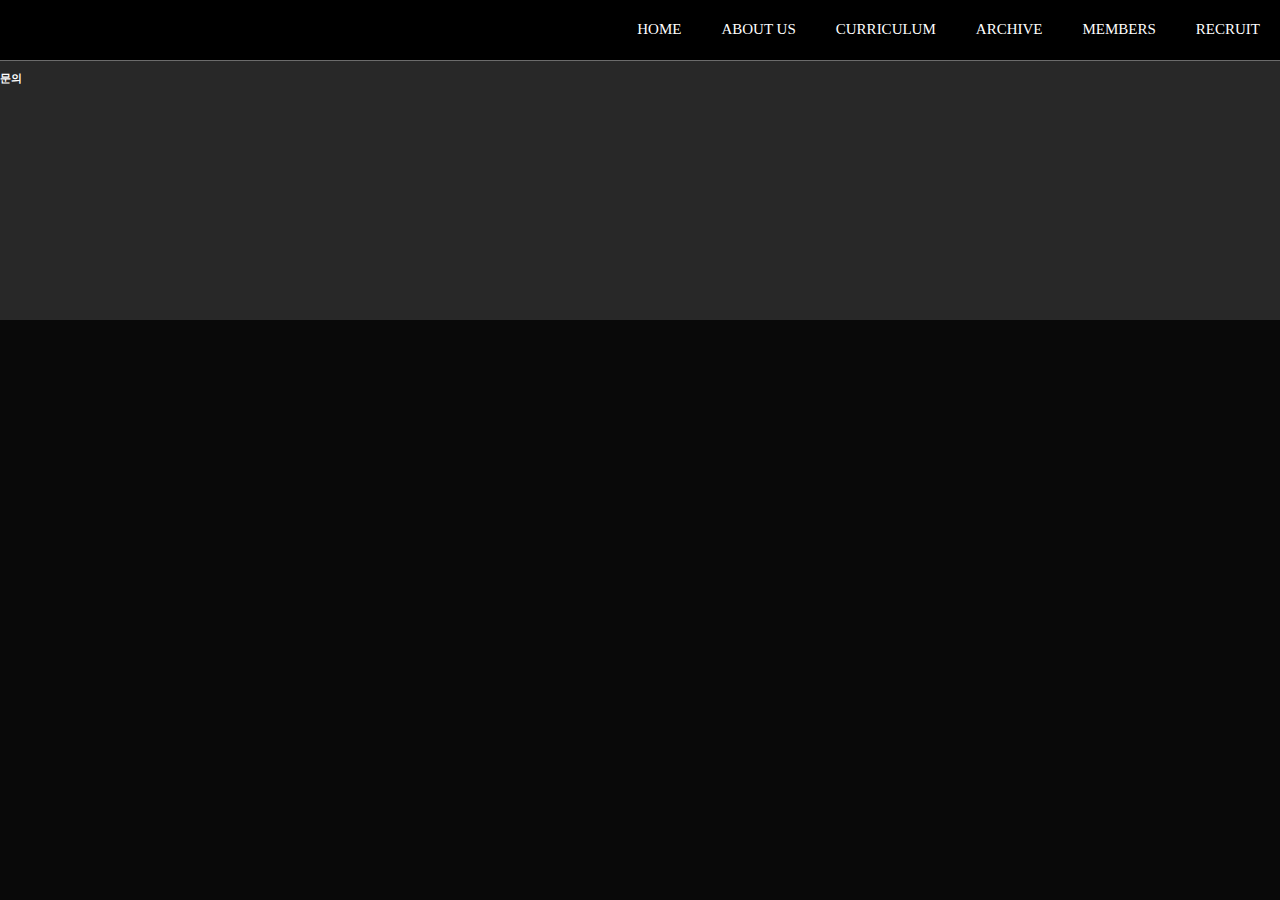
<file: test.html>
<!DOCTYPE html>
<html lang="en">
<head>
    <meta charset="UTF-8">
    <meta http-equiv="X-UA-Compatible" content="IE=edge">
    <meta name="viewport" content="width=device-width, initial-scale=1.0">
    <!-- 링크연결 -->
    <link href="css/all.css" rel="stylesheet" type="text/css">
    <link href="css/style.css" rel="stylesheet" type="text/css">
    <link href="https://webfontworld.github.io/pretendard/Pretendard.css" rel="stylesheet">
    <title>Document</title>
</head>
<body>
    <div class="gnb">
        <div class="g-guide">
            <ul>
                <li>HOME</li>
                <li>ABOUT US</li>
                <li>CURRICULUM</li>
                <li>ARCHIVE</li>
                <li>MEMBERS</li>
                <li>RECRUIT</li>
            </ul>
        </div>
    </div>

    <footer>
        <div class="f-guide">
            <div class="f-box">
                <h6>문의</h6>

            </div>
        </div>
    </footer>
</body>
</html>
</file>
<file: css/all.css>
*{
    font-family: 'Pretendard';
    margin:0;
    color:#fff;
    scroll-behavior: smooth;
    text-decoration: none;
    box-sizing: border-box;
}
body{
    background:#090909;
    height: 100%;
}
a:visited { text-decoration: none; }
a:hover { text-decoration: none; }
a:focus { text-decoration: none; }
a:hover, a:active { text-decoration: none; }
.headline-1{font-size:64px; font-weight:500;}
.headline-2{font-size:56px; font-weight:500;}
.headline-3{font-size:40px; font-weight:500;}
.headline-4{font-size:32px; font-weight:500;}
.headline-5{font-size:24px; font-weight:500;}
.p1{font-size:18px; font-weight: 400; color:#d7d7d7;}
.p2{font-size:16px; font-weight: 400; color:#d7d7d7;}
.p3{font-size:14px; font-weight: 400; color:#d7d7d7;}
.p4{font-size:13px; font-weight: 400; color:#d7d7d7;}
.gnb{
    z-index:999;
    position:fixed;
    top:0;
    width:100%;
    height:auto;
    background:#000;
    border-bottom: 1px solid #6b6b6b;
}
.g-guide{
    width:1280px;
    height: 60px;
    background:#000;
    margin:auto;
    display:flex;
}
.logo{
    background: url(../images/logo-text.svg);
    background-size: cover;
    background-position: center center;
    background-repeat: no-repeat;
    height:30px;
    width:140px;
    margin: 15px 0;
}
.g-guide ul{
    list-style: none;
    display:flex;
    align-items:center;
    margin-left:auto;
    margin-right: 0; 
    padding:0;
    position:relative;
}
.g-guide ul li{
    color:#fff;
    padding: 8px 20px;
    font-size:15px;
    font-weight: 500;
    line-height: 17.9px;
    background:#000;
    cursor:pointer;
    transition: all ease-in-out 0.3s;
}
.g-guide ul li:hover{
    color:#0D7742;
    transform: scale(1.1);
    transition: all ease-in-out 0.2s;
}
.nav_toggle{
    display:none;
    background: url(../images/menu.png);
    background-size: cover;
    background-position: center center;
    background-repeat: no-repeat;
    height:32px;
    width:32px;
}

footer{
    width:100%;
    height:320px;
    background:#282828;
}
footer a{
    color:#d7d7d7;
}
.f-guide{
    padding-top:72px;
    display:flex;
    width:1280px;
    margin:auto;
}
.f-box{
    background:#282828;
    margin-right:140px;
}
.f-box .p2-1{
    font-size:15px;
    color:#fff;
    font-weight: 500;
    margin-bottom:24px;
}
.f-box .row{
    display:flex;
    margin-bottom:8px;
}
.row .p3{
    margin-right:40px;
    padding: 6px 0;
}
.row .p4{
    margin-right:40px;
    padding: 6px 0;
}
.dk-logo{
    background:url(../images/dk-urid.svg);
    width:160px;
    height:134px;
    display:flex;
    margin: 0 0 0 auto;
    align-items: center;
    background-size: cover;
    background-position: center center;
    background-repeat: no-repeat;
}
footer .p6{
    margin-top:48px;
    font-size:12px;
    text-align:center;
    color:#6b6b6b;
}

/* 모바일 */
@media all and (max-width:480px){
.headline-1{font-size:32px; font-weight:500;}
.headline-2{font-size:28px; font-weight:500;}
.headline-3{font-size:24px; font-weight:500;}
.headline-4{font-size:20px; font-weight:500;}
.headline-5{font-size:16px; font-weight:500;}
.p1{font-size:15px; font-weight: 400; color:#d7d7d7;}
.p2{font-size:15px; font-weight: 400; color:#d7d7d7;}
.p3{font-size:14px; font-weight: 400; color:#d7d7d7;}
.p4{font-size:14px; font-weight: 400; color:#d7d7d7;}

body {
    width: 100%;
    overflow-x: hidden;
}
.gnb {
    width: 100%;
    height:60px;
    overflow: hidden;
    position:fixed;
    transition:all 0.2s ease-out;
}
.g-guide{
    width:100%;
    overflow-x: scroll;
    overflow-y: hidden;
    height:100%;
    background:#000;
    margin:auto;
    display:flex;
    flex-direction: column;
}
.g-guide .logo{
    margin-left: 20px;
}
.g-guide ul{
    display:flex;
    width:100%;
    height:90vh;
    justify-content: center;
    flex-direction: column;
}
.g-guide ul li{
    padding:40px;
    font-size:1rem;
    font-weight: 400;
}
.nav_toggle{
    display: block;
    position:absolute;
    right:20px;
    top:9px;
}

footer{
    height:auto;
    padding-bottom:56px;
}
.f-guide{
    width:100%;
    padding:8px 20px;
    flex-direction: column;
}
.f-box{
    margin:0;
}
.f-box .p2-1{
    font-size:14px;
    margin-top:48px;
    margin-bottom:12px;
}
.row .p3{
    width:auto;
    padding: 4px 0;
    margin-right:12px;
}
.row .p4{
    width:auto;
    padding: 4px 12px 4px 0;
}
.dk-logo{
    margin:48px auto 12px auto;
}
footer .p6{
    margin-top:0;
}



.gnb.active{
    height:100vh;
    transition:all 0.2s ease-out;
}
.nav_toggle.active{
    transition: all 0.3s ease-in-out;
    background:url(../images/close.png);
}
}
</file>
<file: css/style.css>
.main-area{
    margin-top:90px;
    width:100%;
    display: flex;
    justify-content: space-between;
}
.main-left{
    width:50%;
    height:auto;
    aspect-ratio: 1/1;
    background:url(../images/main-top.jpg);
    background-size: cover;
    background-position: center center;
    background-repeat: no-repeat;
}
.main-right{
    width:50%;
    padding-left:80px;
    display:flex;
    align-items: center;
}
.m-r-text .headline-4{
    color:#d7d7d7;
    margin-top:12px;
}
.m-r-line{
    width:64px;
    height:auto;
    border: 1px solid #a7a7a7;
    margin: 48px 0;
}

.main-i-area{
    width:1120px;
    height:auto;
    margin:260px auto;
}
.main-i-area .headline-3{
    margin-bottom:48px;
    text-align:center;
}
.main-i-area .p1{
    text-align:center;
}

.main-t-area{
    width:1280px;
    height:auto;
    margin:0 auto 260px auto;
    display:flex;
    justify-content: space-between;
}
.main-t-contents{
    position:relative;
    width:620px;
    height:380px;
    background:#161616;
    display:flex;
    align-items: center;
}
.bg-png1{
    position: absolute;
    width:330px;
    height:330px;
    top:50%;
    right:0;
    transform:translate(0, -50%);
    background:url(../images/smart-card.png);
}
.bg-png2{
    position: absolute;
    width:330px;
    height:330px;
    top:50%;
    right:0;
    transform:translate(0, -50%);
    background:url(../images/diploma.png);
}
.m-t-c-a{
    width:320px;
    margin-left:40px;
}
.main-t-contents .headline-5{
    margin-bottom:24px;
}



/* 모바일 */
@media all and (max-width:480px){

    .main-area{
        margin-top:0;
        justify-content: flex-start;
        flex-direction: column;
    }
    .main-left{
        width:100vw;
        aspect-ratio: 1/1.25;
    }
    .main-right{
        width:100%;
        padding:24px 20px;
    }
    .m-r-line{
        margin: 24px 0;
    }

    .main-i-area{
        width:100%;
        padding:0 20px;
        margin:160px 0;
        text-align: center;
    }

    .main-t-area{
        width:100%;
        padding:0 20px;
        margin-bottom:160px;
        justify-content: none;
        flex-direction: column;
    }
    .main-t-contents{
        width:100%;
        height:200px;
        text-align:center;
        background:none;
        flex:none;
    }
    .m-t-c-a{
        margin:0 auto;
    }
    .bg-png1{
        width:200px;
        height:200px;
        right:50%;
        opacity:0.5;
        transform: translate(50%, -50%);
        background-size: cover;
        background-position: center center;
        background-repeat: no-repeat;
    }
    .bg-png2{
        width:200px;
        height:200px;
        right:50%;
        opacity:0.5;
        transform: translate(50%, -50%);
        background-size: cover;
        background-position: center center;
        background-repeat: no-repeat;
    }
}
</file>
<file: css/a-style.css>
.main-area{
    margin-top:90px;
    width:100%;
    height:auto;
    display: flex;
    justify-content: space-between;
}
.main-img{
    width:50%;
    height:640px;
    background:url(../images/greeting.jpg);
    background-size: cover;
    background-position: center center;
    background-repeat: no-repeat;
}
.main-l-text{
    width:50%;
    display:flex;
    align-items: center;
}
.ab-text{
    position:absolute;
    right:50%;
    width:640px;
    padding-right:150px;
    transform: translate(0, -50%);
}
.m-l-text .p1{
    margin-top:24px;
    font-size:15px;
    line-height: 22px;
    word-break: keep-all;
}

.future-area{
    width:1120px;
    height:auto;
    margin:260px auto;
}
.future-area .headline-3{
    text-align:center;
    margin-bottom:48px;
}
.future-box{
    display:flex;
    width:860px;
    margin:auto;
}
.future-cir{
    width:460px;
    height:460px;
    border: 1px solid #6b6b6b;
    border-radius: 999px;
    display:flex;
    flex-direction: column;
    justify-content: center;
    align-items: center;
}
.future-cir2{
    position:relative;
    margin-left:-60px;
    width:460px;
    height:460px;
    border: 1px solid #6b6b6b;
    border-radius: 999px;
    display:flex;
    flex-direction: column;
    justify-content: center;
    align-items: center;
}
.future-box .headline-4{
    margin-bottom:48px;
    text-align:center;
}
.future-box .p1{
    text-align:center;
}

.symbol-area{
    width:1280px;
    height:auto;
    margin:0 auto 260px auto;
    display:flex;
    justify-content: space-between;
}
.s-l-con{
    width:620px;
    height:auto;
}
.s-l-con .headline-4{
    margin-bottom:24px;
}
.symbol-img{
    width:541px;
    height:118px;
    background:url(../images/symbol.svg);
    background-size: cover;
    background-position: center center;
    background-repeat: no-repeat;

}

/* 모바일 */
@media all and (max-width:480px){
    .main-area{
        width: 100vw;
        justify-content: normal;
        flex-direction:column-reverse;
        margin-top:0;
    }
    .main-img{
        width:100%;
        aspect-ratio: 1/1.5;
        height:auto;
    }
    .main-l-text{
        width:100%;
        height:auto;
        text-align:center;
        padding:24px 20px 0 20px;
    }
    .m-l-text{
        width:100%;
        height:auto;
    }
    .ab-text{
        position:relative;
        width:100%;
        right:0;
        text-align:left;
        padding-right:0;
        transform: translate(0, 0);
    }

    .future-area{
        width:100vw;
    }
    .future-box{
        width:100%;
        height:450px;
        padding: 0 20px;
        position:relative;
    }
    .future-cir{
        position:absolute;
        margin-left:-20px;
        width:75%;
        height:auto;
        aspect-ratio: 1/1;
    }
    .future-cir2{
        position:absolute;
        margin:200px 0 0 130px;
        width:75%;
        height:auto;
        right:0;
        aspect-ratio: 1/1;
    }


    .symbol-area{
        width:100vw;
        padding:0 20px;
        margin-top:240px;
        flex-direction: column;
    }
    .s-l-con{
        width:100%;
    }
    .symbol-img{
        width:260px;
        height:59px;
        margin:72px auto 0 auto;
    }
}
</file>
<file: css/c-style.css>
.main-area{
    margin-top:50px;
    height:320px;
    width:100%;
    background:url(../images/curriculum.jpg);
    background-size: cover;
    background-position: center center;
    background-repeat: no-repeat;
    display:flex;
    justify-content: center;
    align-items:center;
    text-align:center;
}

.timeline-area{
    width:1280px;
    height:auto;
    margin:140px auto 0 auto;
}
.timeline-area .headline-3{
    margin-bottom:48px;
}
.tl-line{
    width:1280px;
    background:url(../images/timeline.png);
    background-size: cover;
    background-position: center center;
    background-repeat: no-repeat;
    height:10px;
}
.t-a-row{
    margin-bottom:72px;
    display:flex;
    justify-content: space-between;
}
.t-a-col{
    width:180px;
    padding-left:4px;
}
.timeline-area .p1{
    color:#fff;
    font-weight: 500;
    margin-top:24px;
    margin-bottom:12px;
}

.tab-area{
    width:1280px;
    margin:180px auto 48px auto;
    height:58px;
    display:flex;
    justify-content: space-between;
    border-bottom: 1px solid #6b6b6b;
}
.tab-con{
    width:100%;
    padding:22px;
    text-align:center;
    display: flex;
    align-items: center;
    transition: all ease-in-out;
}
.p1-tab-onclick{
    color:#0D7742;
    font-weight: 600;
}

.plan-box{
    width:1280px;
    height:auto;
    margin:0 auto 240px auto;
}
.plan-box-in-1{
    width:100%;
    height: auto;
}
.plan-box-in-2{
    width:100%;
    height: auto;
}
.plan-box-in-3{
    width:100%;
    height: auto;
}
.plan-box-display-block {
    display:block;
}
.plan-box-display-none {
    display:none;
}
.p-b-contents{
    width:1280px;
    margin-bottom:92px;
    display:flex;
    justify-content: space-between;
}
.p-b-left{
    width:620px;
    height:auto;
}
.p-b-left .l-con{
    display:flex;
    align-items: center;
}
.l-con .headline-3{
    width:448px;
}
.p-b-left .primary{
    width:148px;
    height:38px;
    font-size:12px;
    font-weight:500;
    background:#1C3428;
    display:flex;
    justify-content: center;
    align-items: center;
    text-align: center;
    margin-right:24px;
}
.p-b-left .secondary{
    width:172px;
    height:38px;
    font-size:12px;
    font-weight:500;
    background:#004D92;
    display:flex;
    justify-content: center;
    align-items: center;
    text-align: center;
    margin-right:24px;
}
.p-b-left .line{
    width:102px;
    height:38px;
    font-size:12px;
    font-weight:500;
    border:1px solid #555;
    display:flex;
    justify-content: center;
    align-items: center;
    text-align: center;
    margin-right:24px;
}
.p-b-right{
    width:620px;
}
.p-b-right .p3{
    margin-bottom:48px;
}
.p-b-right .p1{
    color:#fff;
    margin-bottom:12px;
}

/* 모바일 */
@media all and (max-width:480px){
    

    .main-area{
        margin-top:50px;
        height:240px;
    }
    .p3{
        width:100%;
    }
    .timeline-area{
        width:100%;
        padding: 0 20px;
        overflow-x: scroll;
        position: relative;
    }

    .timeline-area::-webkit-scrollbar {
        display: none;
    }

    .headline-3 {
        position: sticky;
        left: 0;
    }
    .p1 {
        position: sticky;
        left: 0;
    }
    .p3 {
        position: sticky;
        left: 0;
    }

    .tab-area {
        width: 90%;
        margin: 180px 1rem 48px 1rem;
    }

    .tl-line{
        width:100%;
        display: none;
    }

    .plan-box{
        width:100%;
        padding: 0 20px;
    }
    .p-b-contents{
        width:100%;
        flex-direction: column;
    }
    .p-b-left{
        width:100%;
    }
    .p-b-left .l-con{
        flex-direction: column;
        align-items: flex-start;
        margin-bottom:32px;
    }
    .p-b-left .primary{
        margin-bottom:12px;
        font-size:10px;
        width:auto;
        height:auto;
        padding: 8px 12px;
    }
    .p-b-left .secondary{
        margin-bottom:12px;
        font-size:10px;
        width:auto;
        height:auto;
        padding: 8px 12px;
    }
    .p-b-left .line{
        margin-bottom:12px;
        font-size:10px;
        width:auto;
        height:auto;
        padding: 8px 12px;
    }
    .p-b-right{
        width:100%;
    }
    .p-b-right .p1{
        width:100%;
        margin-bottom:8px;
        margin-right:24px;
    }
    .p-b-right .p3{
        width:100%;
        margin-bottom: 24px;
    }
    .l-con .headline-3{
        width:100%;
    }
    .t-a-row {
        width: 1000px;
    }
    .t-a-col{
        width:10rem;
        height: 11rem;
        background-color: rgba(255,255,255, 0.1);
        padding-left: 1rem ;
        padding-top: 1.25rem;
        margin-right:0.4rem;
    }
}
</file>
<file: css/r-style.css>
.main-area{
    margin-top:50px;
    height:320px;
    width:100%;
    background:#1C3428;
    display:flex;
    align-items:center;
}
.m-a-con{
    width:1280px;
    height:auto;
    margin:auto;
}
.m-a-con .headline-2{
    margin-bottom:24px;
}


.plan-box{
    width:1280px;
    height:auto;
    margin:140px auto 260px auto;
}
.p-b-contents{
    width:1280px;
    margin-bottom:92px;
    display:flex;
    justify-content: space-between;
}
.p-b-left{
    width:620px;
    height:auto;
}
.p-b-left .l-con{
    display:flex;
    align-items: center;
}
.p-b-left .primary{
    width:148px;
    height:38px;
    font-size:12px;
    font-weight:500;
    background:#1C3428;
    display:flex;
    justify-content: center;
    align-items: center;
    text-align: center;
    margin-right:24px;
}
.p-b-left .secondary{
    width:172px;
    height:38px;
    font-size:12px;
    font-weight:500;
    background:#004D92;
    display:flex;
    justify-content: center;
    align-items: center;
    text-align: center;
    margin-right:24px;
}
.p-b-left .line{
    width:102px;
    height:38px;
    font-size:12px;
    font-weight:500;
    border:1px solid #555;
    display:flex;
    justify-content: center;
    align-items: center;
    text-align: center;
    margin-right:24px;
}
.p-b-right{
    width:620px;
}
.p-b-right .p3{
    margin-bottom:48px;
}
.p-b-right .p1{
    color:#fff;
    margin-bottom:12px;
}



/* 모바일 */
@media all and (max-width:480px){
    .m-a-con{
        width:100%;
        padding: 0 20px;
    }

    .plan-box{
        width:100%;
        padding: 0 20px;
    }
    .p-b-contents{
        width:100%;
        flex-direction: column;
    }
    .p-b-left{
        width:100%;
    }
    .p-b-left .l-con{
        flex-direction: column;
        align-items: flex-start;
        margin-bottom:32px;
    }
    .p-b-left .primary{
    margin-bottom:12px;
    font-size:10px;
    width:auto;
    height:auto;
    padding: 8px 12px;
    }
    .p-b-right{
        width:100%;
    }
    .p-b-right .p1{
        width:100%;
        margin-bottom:8px;
        margin-right:24px;
    }
    .p-b-right .p3{
        margin-bottom: 24px;
    }
}
</file>
